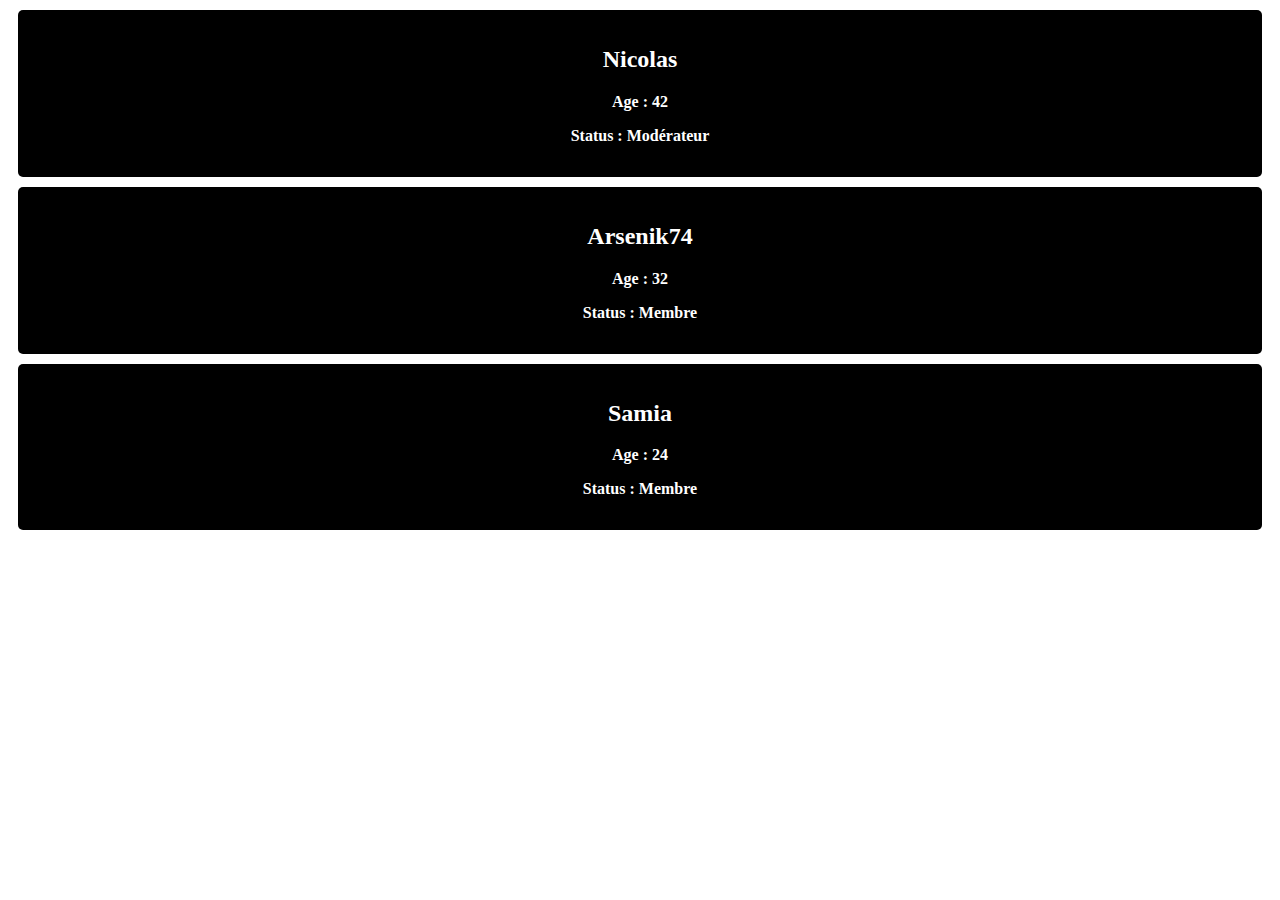
<file: cours/index.html>
<!DOCTYPE html>
<html lang="en">

<head>
    <meta charset="UTF-8">
    <meta http-equiv="X-UA-Compatible" content="IE=edge">
    <meta name="viewport" content="width=device-width, initial-scale=1.0">
    <link rel="stylesheet" href="./style.css">
    <title>Document</title>
</head>

<body>

    <h3 id="javascript">Javascript</h3>
    <h3 id="php">Php</h3>
    <h3 id="python">Python</h3>

    <script src="./index.js"></script>
</body>

</html>
</file>
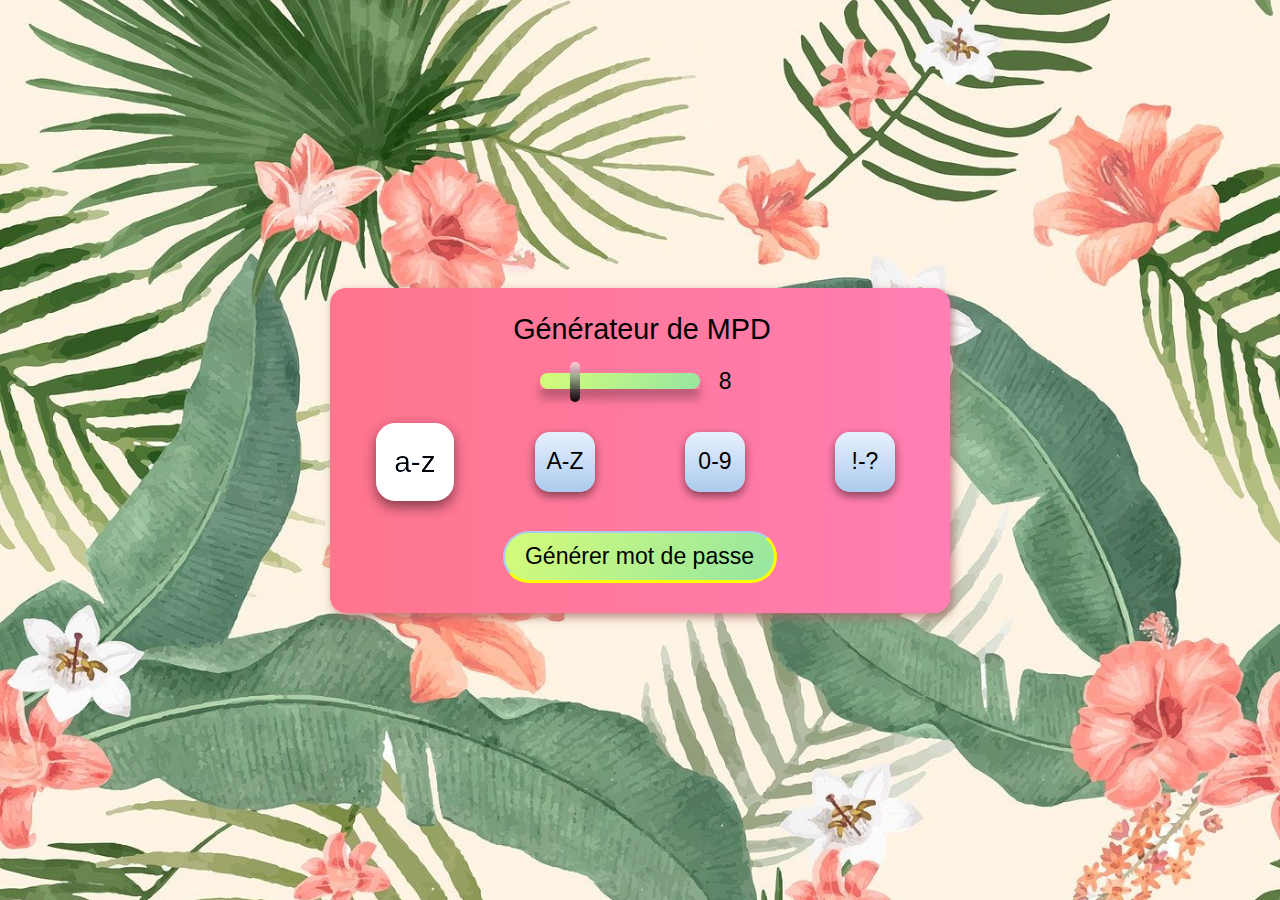
<file: password-maker/index.html>
<!DOCTYPE html>
<html lang="en">

<head>
    <meta charset="UTF-8">
    <meta http-equiv="X-UA-Compatible" content="IE=edge">
    <meta name="viewport" content="width=device-width, initial-scale=1.0">
    <link rel="stylesheet" href="./style.css">
    <title>Passwod Generator</title>
</head>

<body>

    <div class="app">
        <input type="text" id="password-output" value="Générateur de MPD" readonly>

        <div class="range-container">

            <input type="range" id="password-length" min="4" max="24" value="8"
                oninput="document.getElementById('display-password-length').value=this.value">

            <input type="text" id="display-password-length" value="8" readonly>

        </div>

        <div class="checkbox-container">
            <input type="checkbox" id="lowercase" checked>
            <label for="lowercase">a-z</label>
            <input type="checkbox" id="uppercase">
            <label for="uppercase">A-Z</label>
            <input type="checkbox" id="numbers">
            <label for="numbers">0-9</label>
            <input type="checkbox" id="symbols">
            <label for="symbols">!-?</label>
        </div>

        <button id="generateButton">Générer mot de passe
        </button>

    </div>

    <script src="./index.js"></script>
</body>

</html>
</file>
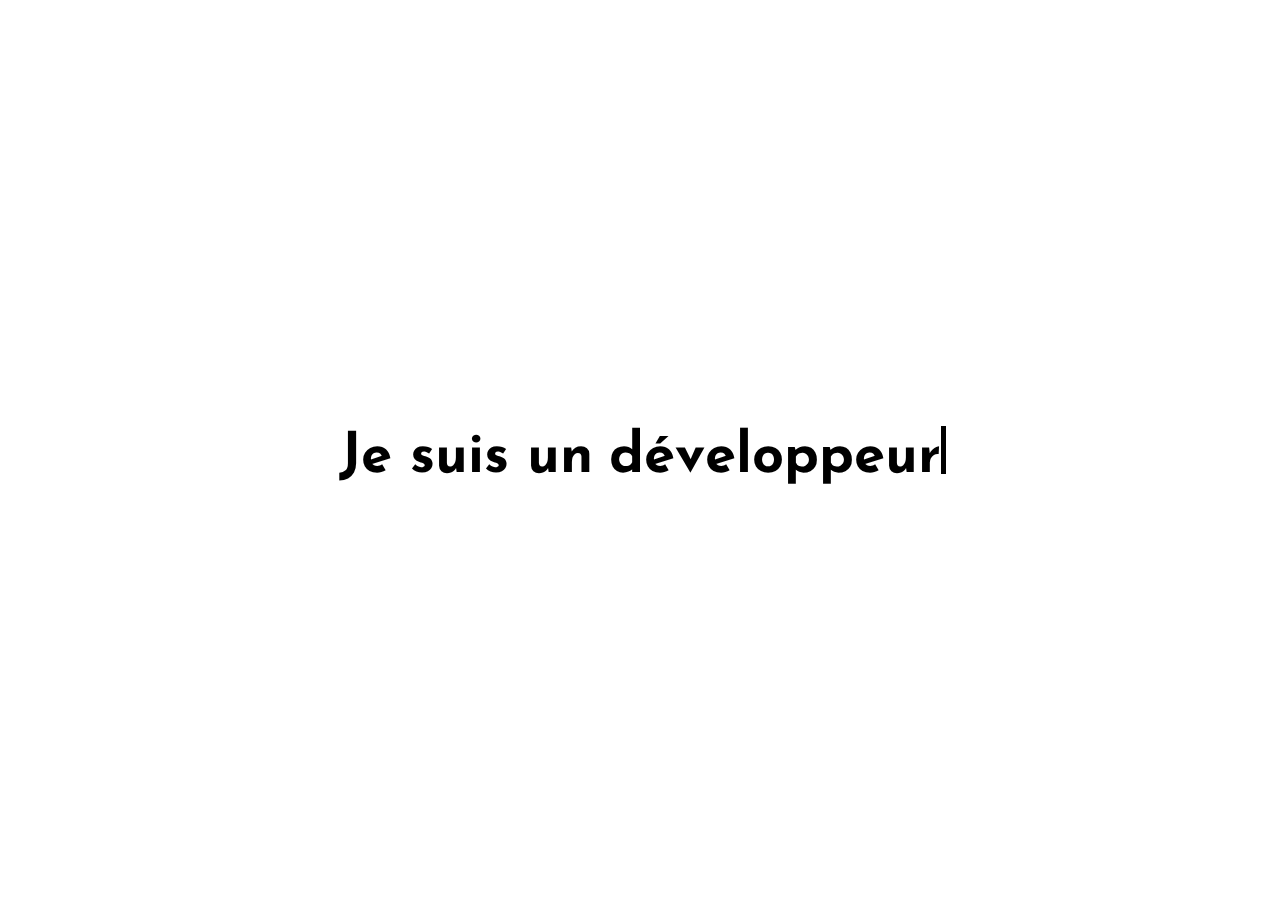
<file: text-anim/index.html>
<!DOCTYPE html>
<html lang="en">

<head>
    <meta charset="UTF-8">
    <meta http-equiv="X-UA-Compatible" content="IE=edge">
    <meta name="viewport" content="width=device-width, initial-scale=1.0">
    <link rel="stylesheet" href="./style.css">
    <title>Document</title>
</head>

<body>

    <h3>Je suis un</h3>
    <h3 id="target"></h3>
    <script src="./index.js"></script>
</body>

</html>
</file>
<file: cours/style.css>
* {
  text-align: center;
}

.user-card {
  background-color: #000;
  color: #fff;
  font-weight: bold;
  font-size: 1rem;
  border-radius: 5px;
  margin: 10px;
  padding: 1rem;
}
</file>
<file: password-maker/style.css>
* {
  text-align: center;
  font-family: "Segoe UI", Tahoma, Geneva, Verdana, sans-serif;
  font-size: 1.2rem;
  outline: none;
}
body {
  display: flex;
  justify-content: center;
  align-items: center;
  min-height: 100vh;
  margin: 0;
  background: url(./bg.jpg) center/cover;
}
.app {
  background-image: linear-gradient(to right, #ff758c 0%, #ff7eb3 100%);
  margin: 0 10px;
  padding: 24px 10px 10px;
  border-radius: 16px;
  width: 90%;
  max-width: 600px;
  box-shadow: 3px 4px 10px 0px #a76666c2;
}
#password-output {
  background: transparent;
  border: none;
  font-size: 1.5rem;
  width: 100%;
}
.range-container {
  margin: 20px 0;
}
input[type="range"] {
  -webkit-appearance: none;
  appearance: none;
  width: 160px;
  background-image: linear-gradient(120deg, #d4fc79 0%, #96e6a1 100%);
  border-radius: 50px;
}
input[type="range"]::-webkit-slider-runnable-track {
  -webkit-appearance: none;
  appearance: none;
  height: 16px;
  box-shadow: 0 10px 10px rgba(0, 0, 0, 0.25);
}
input[type="range"]::-webkit-slider-thumb {
  -webkit-appearance: none;
  appearance: none;
  width: 10px;
  height: 40px;
  background: linear-gradient(
    to bottom,
    rgba(255, 255, 255, 0.65) 0%,
    rgba(0, 0, 0, 0.95) 100%
  );
  background-blend-mode: multiply, multiply;
  cursor: pointer;
  border-radius: 18px;
  transform: translateY(-11px);
  transition: 0.15s ease;
  cursor: grab;
}
input[type="range"]::-webkit-slider-thumb:active {
  cursor: grabbing;
  transform: scale(1.2) translateY(-9px);
}
#display-password-length {
  width: 30px;
  background: transparent;
  border: none;
}
.checkbox-container {
  margin: 36px 0 25px;
  display: flex;
  justify-content: space-around;
  align-items: center;
}
input[type="checkbox"] {
  display: none;
}
input[type="checkbox"]:checked + label {
  transform: scale(1.3);
  filter: brightness(150%);
}
label {
  user-select: none;
  background-image: linear-gradient(to top, #accbee 0%, #e7f0fd 100%);
  height: 60px;
  width: 60px;
  display: grid;
  justify-items: center;
  align-items: center;
  border-radius: 15px;
  box-shadow: 0 4px 10px rgba(0, 0, 0, 0.486);
  transition: 0.2s ease;
  cursor: pointer;
}
button {
  margin: 14px 0 20px;
  background-image: linear-gradient(120deg, #d4fc79 0%, #96e6a1 100%);
  padding: 10px 20px;
  border-radius: 150px;
  border: 2px solid #accbee;
  border-bottom: 3px solid yellow;
  border-right: 3px solid yellow;
  transition: 0.2s;
  cursor: pointer;
}
button:hover {
  border: 2px solid yellow;
  border-bottom: 3px solid #accbee;
  border-right: 3px solid #accbee;
  box-shadow: 0 5px 10px rgba(0, 0, 0, 0.32);
  transform: translateX(3px);
}
button:active {
  transform: scale(1.05);
}
</file>
<file: text-anim/style.css>
@import url("https://fonts.googleapis.com/css2?family=Josefin+Sans:wght@700&display=swap");

body {
  min-height: 100vh;
  font-family: "Josefin Sans", sans-serif;
  display: flex;
  align-items: center;
  justify-content: center;
  overflow: hidden;
  font-size: 3rem;
}
#target {
  display: flex;
  margin-left: 1rem;
  position: relative;
}
#target::after {
  content: "";
  position: absolute;
  height: 3rem;
  width: 5px;
  background: black;
  top: 0;
  transform: translateY(-4px);
  right: -5px;
  animation: anim 0.8s linear infinite;
}
@keyframes anim {
  50% {
    opacity: 0.1;
  }
  100% {
    opacity: 1;
  }
}
</file>
